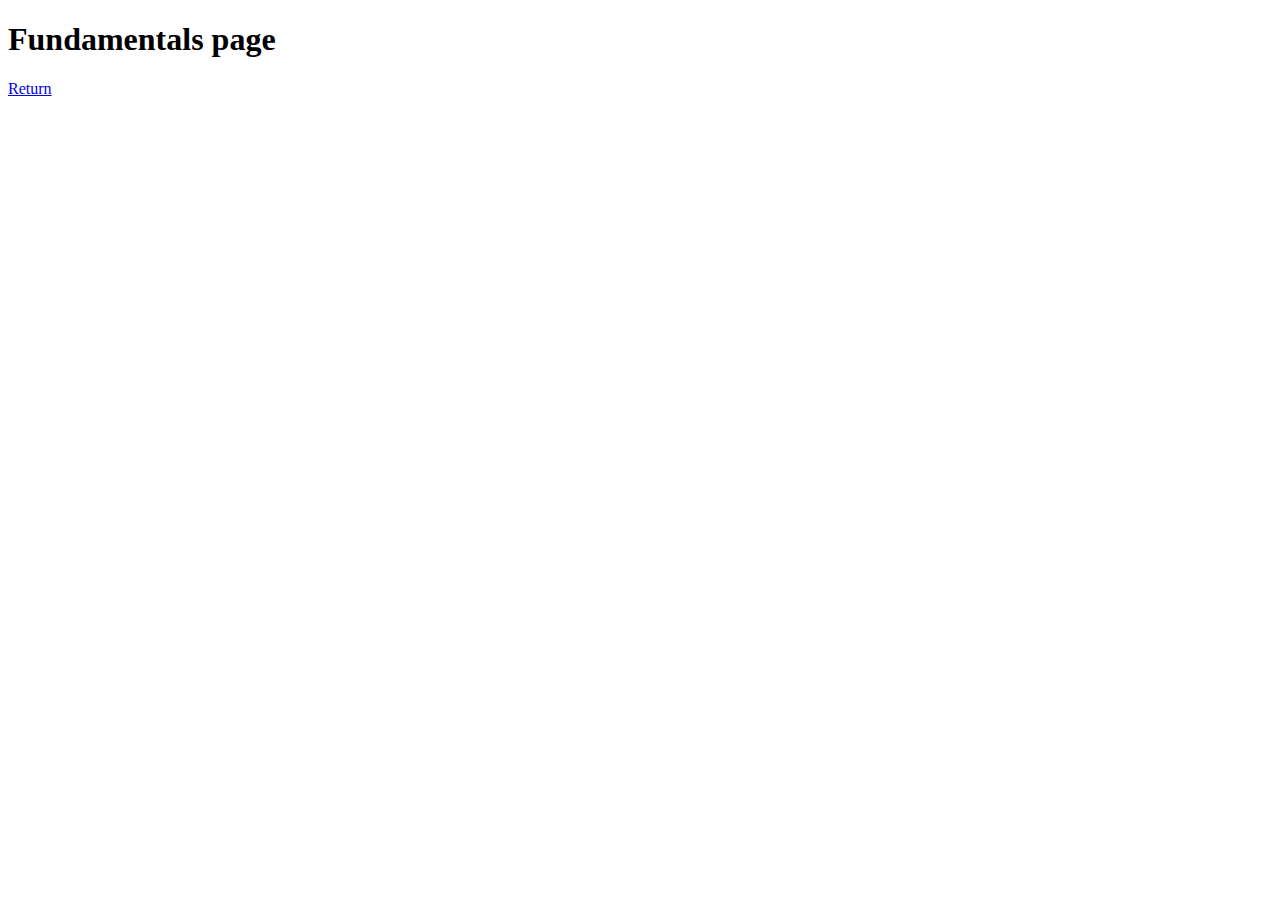
<file: app/routes/fundamentals.html>
<!DOCTYPE html>
<html lang="en">
<head>
    <link
    href="https://cdn.jsdelivr.net/npm/bootstrap@5.0.1/dist/css/bootstrap.min.css"
    rel="stylesheet"
    integrity="sha384-+0n0xVW2eSR5OomGNYDnhzAbDsOXxcvSN1TPprVMTNDbiYZCxYbOOl7+AMvyTG2x"
    crossorigin="anonymous"
  />
  <link
    rel="stylesheet"
    href="https://cdn.jsdelivr.net/npm/bootstrap-icons@1.3.0/font/bootstrap-icons.css"
  />
    <meta charset="UTF-8">
    <meta http-equiv="X-UA-Compatible" content="IE=edge">
    <meta name="viewport" content="width=device-width, initial-scale=1.0">
    <title>Fundamentals</title>
</head>
<body>
    <h1>Fundamentals page</h1>
    <a href="../index.html" class="btn btn-primary btn-lg">Return</a>
</body>
</html>
</file>
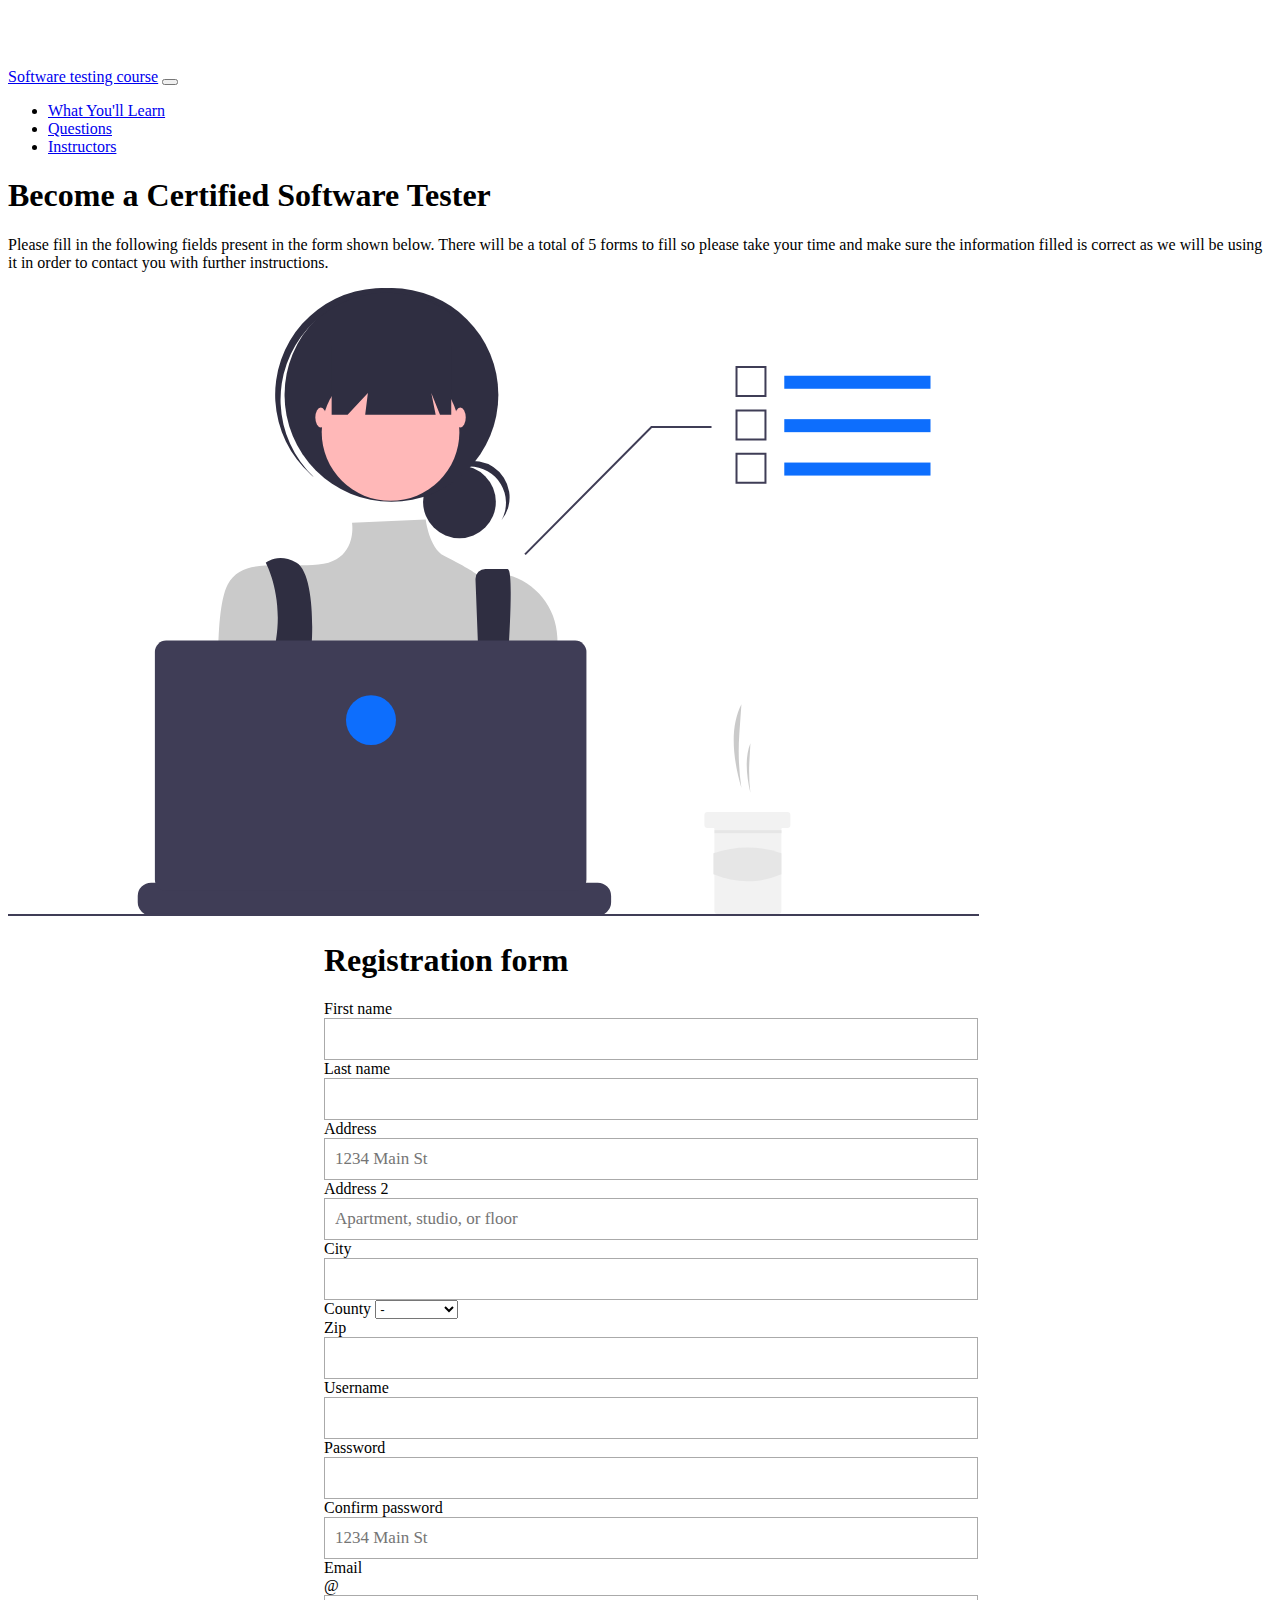
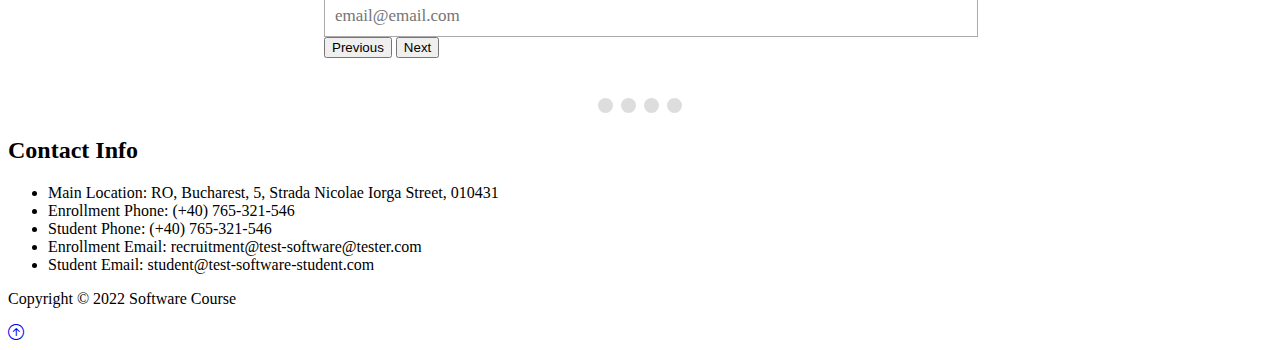
<file: app/routes/new_enroll.html>
<!DOCTYPE html>
<html lang="en">

<head>
    <meta charset="UTF-8">
    <meta http-equiv="X-UA-Compatible" content="IE=edge">
    <meta name="viewport" content="width=device-width, initial-scale=1.0">
    <link href="https://cdn.jsdelivr.net/npm/bootstrap@5.0.1/dist/css/bootstrap.min.css" rel="stylesheet"
        integrity="sha384-+0n0xVW2eSR5OomGNYDnhzAbDsOXxcvSN1TPprVMTNDbiYZCxYbOOl7+AMvyTG2x" crossorigin="anonymous" />
    <link rel="stylesheet" href="https://cdn.jsdelivr.net/npm/bootstrap-icons@1.3.0/font/bootstrap-icons.css" />
    <link rel="stylesheet" href="../css/style.css" />
    <link rel="stylesheet" href="../css/form.css" />
    <title>Software Testing | Enrollment</title>
</head>

<body>
    <!-- Navbar -->
    <nav class="navbar navbar-expand-lg bg-dark navbar-dark py-3 fixed-top">
        <div class="container">
            <a href="#" class="navbar-brand">Software testing course</a>
            <button class="navbar-toggler" type="button" data-bs-toggle="collapse" data-bs-target="#navmenu">
                <span class="navbar-toggler-icon"></span>
            </button>

            <div class="collapse navbar-collapse" id="navmenu">
                <ul class="navbar-nav ms-auto">
                    <li class="nav-item">
                        <a href="#learn" class="nav-link">What You'll Learn</a>
                    </li>
                    <li class="nav-item">
                        <a href="#questions" class="nav-link">Questions</a>
                    </li>
                    <li class="nav-item">
                        <a href="#instructors" class="nav-link">Instructors</a>
                    </li>
                </ul>
            </div>
        </div>
    </nav>

    <section class="bg-dark text-light p-5 p-lg-0 pt-lg-5 text-center text-sm-start">
        <div class="container">
            <div class="d-sm-flex align-items-center justify-content-between">
                <div>
                    <h1>Become a <span class="text-warning"> Certified Software Tester </span></h1>
                    <p class="lead my-4">
                        Please fill in the following fields present in the form shown below. There will be a total of 5
                        forms to fill so please take your time and make sure the information filled is correct as we
                        will be using it in order to contact you with further instructions.
                    </p>
                </div>
                <img class="img-fluid w-50 d-none d-sm-block" src="../img/showcase.svg" alt="" />
            </div>
        </div>
    </section>


    <!--Testing-->
    <form class="row g-4 col-md-6 center_form">
        <h1>Registration form</h1>
        <!--Wizard Step #1-->
        <div class="row" id="step1">
            <div class="col-md-6">
                <label for="firstName" class="form-label">First name</label>
                <input type="text" class="form-control" id="firstNameInput">
            </div>
            <div class="col-md-6">
                <label for="inputPassword4" class="form-label">Last name</label>
                <input type="text" class="form-control" id="lastNameInput">
            </div>
            <div class="col-12">
                <label for="inputAddress" class="form-label">Address</label>
                <input type="text" class="form-control" id="inputAddress" placeholder="1234 Main St">
            </div>
            <div class="col-12">
                <label for="inputAddress2" class="form-label">Address 2</label>
                <input type="text" class="form-control" id="inputAddress2" placeholder="Apartment, studio, or floor">
            </div>
            <div class="col-md-6">
                <label for="inputCity" class="form-label">City</label>
                <input type="text" class="form-control" id="inputCity">
            </div>
            <div class="col-md-4">
                <label for="inputState" class="form-label">County</label>
                <select id="inputState" class="form-select">
                    <option selected>-</option>
                    <option>Brasov</option>
                    <option>Bucharest</option>
                    <option>Constanta</option>
                    <option>Craiova</option>
                    <option>Iasi</option>
                    <option>Other..</option>
                </select>
            </div>
            <div class="col-md-2">
                <label for="inputZip" class="form-label">Zip</label>
                <input type="text" class="form-control" id="inputZip">
            </div>
        </div>


        <div class="row" id="step2">
            <div class="col-md-6">
                <label for="firstName" class="form-label">Username</label>
                <input type="text" class="form-control" id="firstNameInput">
            </div>
            <div class="col-md-6">
                <label for="inputPassword4" class="form-label">Password</label>
                <input type="text" class="form-control" id="lastNameInput">
            </div>
            <div class="col-6">
                <label for="inputAddress" class="form-label">Confirm password</label>
                <input type="text" class="form-control" id="inputAddress" placeholder="1234 Main St">
            </div>

            <label for="inputAddress2" class="form-label">Email</label>
            <div class="input-group col-6">
                <span class="input-group-text" id="basic-addon1">@</span>    
                <input type="text" class="form-control" id="inputAddress2" placeholder="email@email.com">
            </div>
        </div>





        <div class="col-12">
            <button type="button" class="btn btn-dark">Previous</button>
            <button type="button" class="btn btn-primary">Next</button>
        </div>
        <div style="text-align:center;margin-top:40px;">
            <span class="step"></span>
            <span class="step"></span>
            <span class="step"></span>
            <span class="step"></span>
        </div>
    </form>

    <!-- Contact & Map -->
    <section class="p-5">
        <div class="container">
            <div class="row g-4">
                <div class="col-md">
                    <h2 class="text-center mb-4">Contact Info</h2>
                    <ul class="list-group list-group-flush lead">
                        <li class="list-group-item">
                            <span class="fw-bold">Main Location:</span> RO, Bucharest, 5, Strada Nicolae Iorga Street,
                            010431
                        </li>
                        <li class="list-group-item">
                            <span class="fw-bold">Enrollment Phone:</span> (+40) 765-321-546
                        </li>
                        <li class="list-group-item">
                            <span class="fw-bold">Student Phone:</span> (+40) 765-321-546
                        </li>
                        <li class="list-group-item">
                            <span class="fw-bold">Enrollment Email:</span> recruitment@test-software@tester.com
                        </li>
                        <li class="list-group-item">
                            <span class="fw-bold">Student Email:</span>
                            student@test-software-student.com
                        </li>
                    </ul>
                </div>
                <div class="col-md">
                    <div id="map"></div>
                </div>
            </div>
        </div>
    </section>

    <!-- Footer -->
    <footer class="p-5 bg-dark text-white text-center position-relative">
        <div class="container">
            <p class="lead">Copyright &copy; 2022 Software Course</p>

            <a href="#" class="position-absolute bottom-0 end-0 p-5">
                <i class="bi bi-arrow-up-circle h1"></i>
            </a>
        </div>
    </footer>

    <script src="https://cdn.jsdelivr.net/npm/bootstrap@5.0.1/dist/js/bootstrap.bundle.min.js"
        integrity="sha384-gtEjrD/SeCtmISkJkNUaaKMoLD0//ElJ19smozuHV6z3Iehds+3Ulb9Bn9Plx0x4"
        crossorigin="anonymous"></script>
    <script src="https://api.mapbox.com/mapbox-gl-js/v2.1.1/mapbox-gl.js"></script>

    <script>
        mapboxgl.accessToken = 'pk.eyJ1Ijoib3NoaWlubyIsImEiOiJja3B0YnhwZm8wcXVtMm9tbnE2eGV2MnA1In0.zqLc9Y2j_12jdVA_2TKzRw';
        var map = new mapboxgl.Map({
            container: 'map',
            style: 'mapbox://styles/mapbox/streets-v11',
            center: [26.090621651277313, 44.44758849179409],
            zoom: 18,
        })
        // Set options
        var marker = new mapboxgl.Marker({
            color: "#FF0000",
            draggable: false
        }).setLngLat([26.090621651277313, 44.44758849179409])
            .addTo(map);
    </script>
    <script src="../scripts/index.js"></script>
    <script src="../scripts/forms.js" type="text/javascript"></script>

</body>

</html>
</file>
<file: app/css/style.css>
body::before {
  display: block;
  content: '';
  height: 60px;
  overflow: hidden;
}

#learn-fundamentals h2, #learn-selenium, #questions h2, #instructors h2{
  margin-top: 1.5em;
}

#map {
  width: 100%;
  height: 100%;
  border-radius: 10px;
}

#learn-fundamentals {
  animation-duration: 2s;
  animation-name: slidein-left;
}

#learn-selenium {
  animation-duration: 2s;
  animation-name: slidein-right;
}

@keyframes slidein-left {
  from {
    margin-left: 100%;
    width: 300%;
  }

  to {
    margin-left: 0%;
    width: 100%;
  }
}

@keyframes slidein-right {
  from {
    margin-right: 100%;
    width: 300%;
  }

  to {
    margin-right: 0%;
    width: 100%;
  }
}

.error {
  border-color: red;
  border-width: 2px;
}

@media (min-width: 768px) {
  .news-input {
    width: 50%;
  }
}
</file>
<file: app/css/form.css>
/* Style the form */
 #regForm {
    background-color: #ffffff;
    width: 100%;
    min-width: 300px;
  }
  
  /* Style the input fields */
  input {
    padding: 10px;
    width: 100%;
    font-size: 17px;
    font-family: Raleway;
    border: 1px solid #aaaaaa;
  }
  
  /* Mark input boxes that gets an error on validation: */
  input.invalid {
    background-color: #ffdddd;
  }

  /* Make circles that indicate the steps of the form: */
  .step {
    height: 15px;
    width: 15px;
    margin: 0 2px;
    background-color: #bbbbbb;
    border: none;
    border-radius: 50%;
    display: inline-block;
    opacity: 0.5;
  }
  
  /* Mark the active step: */
  .step.active {
    opacity: 1;
  }
  
  /* Mark the steps that are finished and valid: */
  .step.finish {
    background-color: #04AA6D;
  } 

  .center_form{
    margin: 0 auto;
    width:50% /* value of your choice which suits your alignment */
}
</file>
